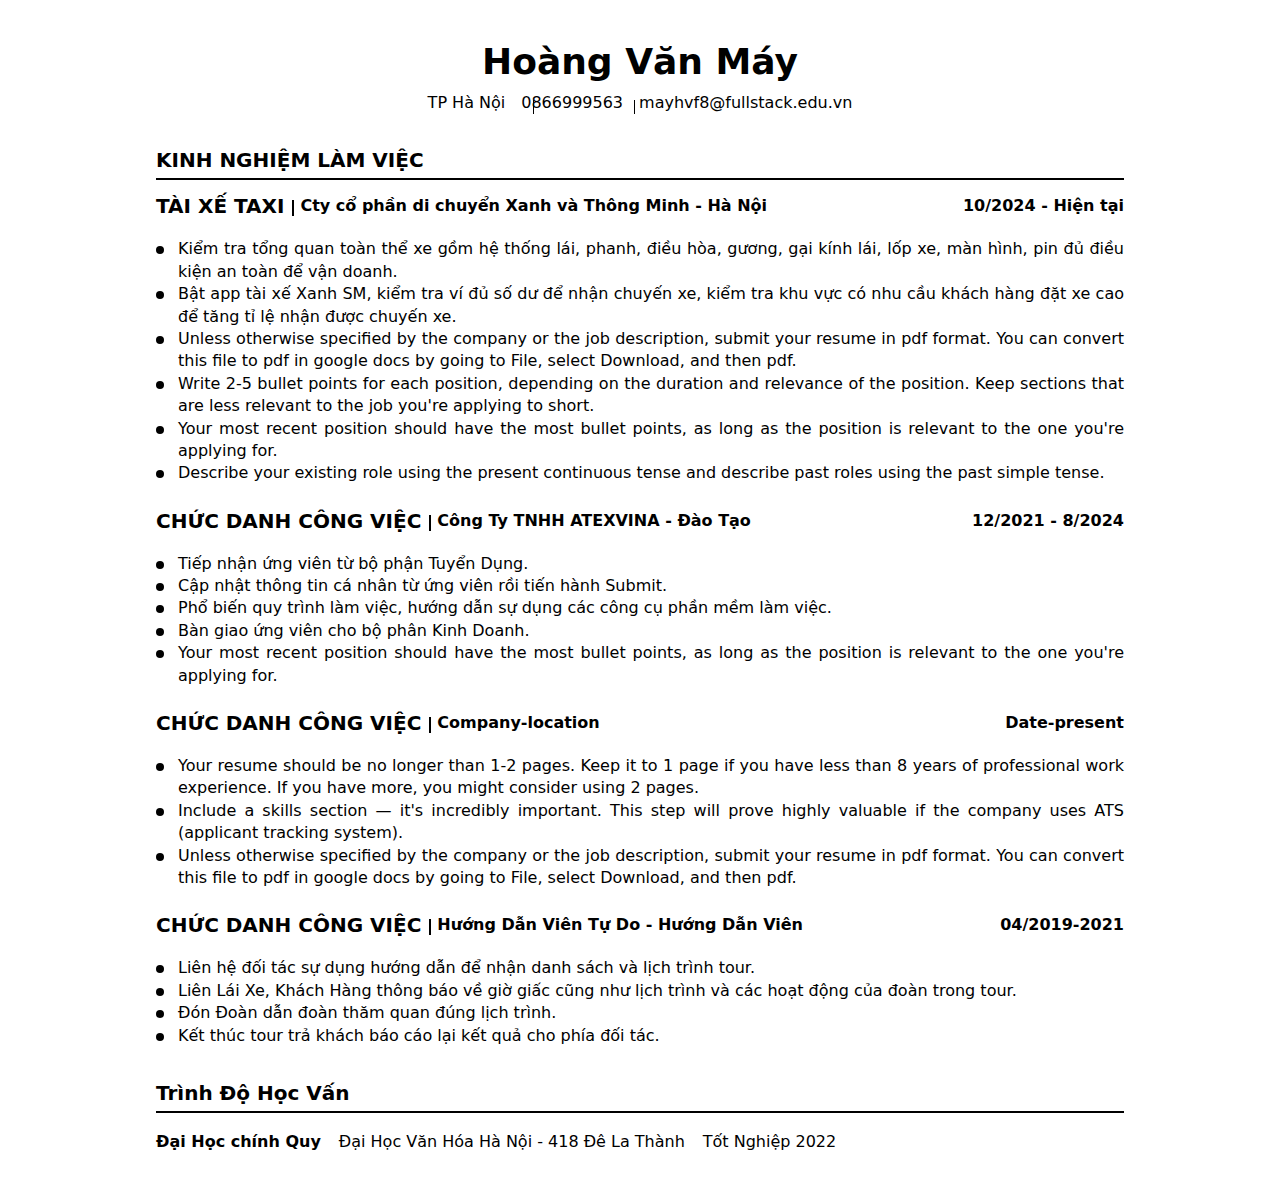
<file: cv.html>
<!DOCTYPE html>
<html lang="vi">
    <head>
        <meta charset="UTF-8" />
        <meta name="viewport" content="width=device-width, initial-scale=1.0" />
        <title>CV</title>

        <!-- Link css -->
        <link rel="stylesheet" href="./css/reset.css" />
        <link rel="stylesheet" href="./css/styles.css" />
    </head>
    <body>
        <div class="contain">
            <h1 class="heading">Hoàng Văn Máy</h1>
            <p class="info">
                <a
                    href="https://www.google.com/maps/place/H%C3%A0+N%E1%BB%99i,+Vi%E1%BB%87t+Nam/@21.022802,105.7590237,13z/data=!3m1!4b1!4m6!3m5!1s0x3135ab9bd9861ca1:0xe7887f7b72ca17a9!8m2!3d21.0277644!4d105.8341598!16zL20vMGZuZmY?entry=ttu&g_ep=EgoyMDI1MDQxNC4xIKXMDSoASAFQAw%3D%3D"
                    class="address"
                    target="_blank"
                >
                    TP Hà Nội
                </a>
                <a href="tel:0866999563" class="phone__number">0866999563</a>
                <a href="mailto:mayhvf8@fullstack.edu.vn" class="email"
                    >mayhvf8@fullstack.edu.vn</a
                >
            </p>
            <h2 class="heading heading__2 heading__underline">
                KINH NGHIỆM LÀM VIỆC
            </h2>

            <!-- Info Job 01 -->
            <div class="info__job">
                <div class="job">
                    <h3 class="heading heading__2 heading__job">TÀI XẾ TAXI</h3>
                    <span class="location"
                        >Cty cổ phần di chuyển Xanh và Thông Minh - Hà Nội</span
                    >
                </div>
                <span class="date">10/2024 - Hiện tại</span>
            </div>
            <ul class="list">
                <li class="item">
                    Kiểm tra tổng quan toàn thể xe gồm hệ thống lái, phanh, điều
                    hòa, gương, gại kính lái, lốp xe, màn hình, pin đủ điều kiện
                    an toàn để vận doanh.
                </li>
                <li class="item">
                    Bật app tài xế Xanh SM, kiểm tra ví đủ số dư để nhận chuyến
                    xe, kiểm tra khu vực có nhu cầu khách hàng đặt xe cao để
                    tăng tỉ lệ nhận được chuyến xe.
                </li>
                <li class="item">
                    Unless otherwise specified by the company or the job
                    description, submit your resume in pdf format. You can
                    convert this file to pdf in google docs by going to File,
                    select Download, and then pdf.
                </li>
                <li class="item">
                    Write 2-5 bullet points for each position, depending on the
                    duration and relevance of the position. Keep sections that
                    are less relevant to the job you're applying to short.
                </li>
                <li class="item">
                    Your most recent position should have the most bullet
                    points, as long as the position is relevant to the one
                    you're applying for.
                </li>
                <li class="item">
                    Describe your existing role using the present continuous
                    tense and describe past roles using the past simple tense.
                </li>
            </ul>

            <!-- Info Job 02 -->
            <div class="info__job">
                <div class="job">
                    <h3 class="heading heading__2 heading__job">
                        CHỨC DANH CÔNG VIỆC
                    </h3>
                    <span class="location"
                        >Công Ty TNHH ATEXVINA - Đào Tạo</span
                    >
                </div>
                <span class="date">12/2021 - 8/2024</span>
            </div>
            <ul class="list">
                <li class="item">Tiếp nhận ứng viên từ bộ phận Tuyển Dụng.</li>
                <li class="item">
                    Cập nhật thông tin cá nhân từ ứng viên rồi tiến hành Submit.
                </li>
                <li class="item">
                    Phổ biến quy trình làm việc, hướng dẫn sự dụng các công cụ
                    phần mềm làm việc.
                </li>
                <li class="item">Bàn giao ứng viên cho bộ phân Kinh Doanh.</li>
                <li class="item">
                    Your most recent position should have the most bullet
                    points, as long as the position is relevant to the one
                    you're applying for.
                </li>
            </ul>

            <!-- Info Job 03 -->
            <div class="info__job">
                <div class="job">
                    <h3 class="heading heading__2 heading__job">
                        CHỨC DANH CÔNG VIỆC
                    </h3>
                    <span class="location">Company-location</span>
                </div>
                <span class="date">Date-present</span>
            </div>
            <ul class="list">
                <li class="item">
                    Your resume should be no longer than 1-2 pages. Keep it to 1
                    page if you have less than 8 years of professional work
                    experience. If you have more, you might consider using 2
                    pages.
                </li>
                <li class="item">
                    Include a skills section — it's incredibly important. This
                    step will prove highly valuable if the company uses ATS
                    (applicant tracking system).
                </li>
                <li class="item">
                    Unless otherwise specified by the company or the job
                    description, submit your resume in pdf format. You can
                    convert this file to pdf in google docs by going to File,
                    select Download, and then pdf.
                </li>
            </ul>

            <!-- Info Job 04 -->
            <div class="info__job">
                <div class="job">
                    <h3 class="heading heading__2 heading__job">
                        CHỨC DANH CÔNG VIỆC
                    </h3>
                    <span class="location">
                        Hướng Dẫn Viên Tự Do - Hướng Dẫn Viên</span
                    >
                </div>
                <span class="date"> 04/2019-2021</span>
            </div>
            <ul class="list">
                <li class="item">
                    Liên hệ đối tác sự dụng hướng dẫn để nhận danh sách và lịch
                    trình tour.
                </li>
                <li class="item">
                    Liên Lái Xe, Khách Hàng thông báo về giờ giấc cũng như lịch
                    trình và các hoạt động của đoàn trong tour.
                </li>
                <li class="item">
                    Đón Đoàn dẫn đoàn thăm quan đúng lịch trình.
                </li>
                <li class="item">
                    Kết thúc tour trả khách báo cáo lại kết quả cho phía đối
                    tác.
                </li>
            </ul>

            <h2 class="heading heading__2 heading__underline">
                Trình Độ Học Vấn
            </h2>
            <div class="education">
                <p class="degree">Đại Học chính Quy</p>
                <p>
                    <a href="https://huc.edu.vn/" class="university"
                        >Đại Học Văn Hóa Hà Nội - 418 Đê La Thành</a
                    >
                </p>
                <p class="year">Tốt Nghiệp 2022</p>
            </div>
        </div>
    </body>
</html>
</file>
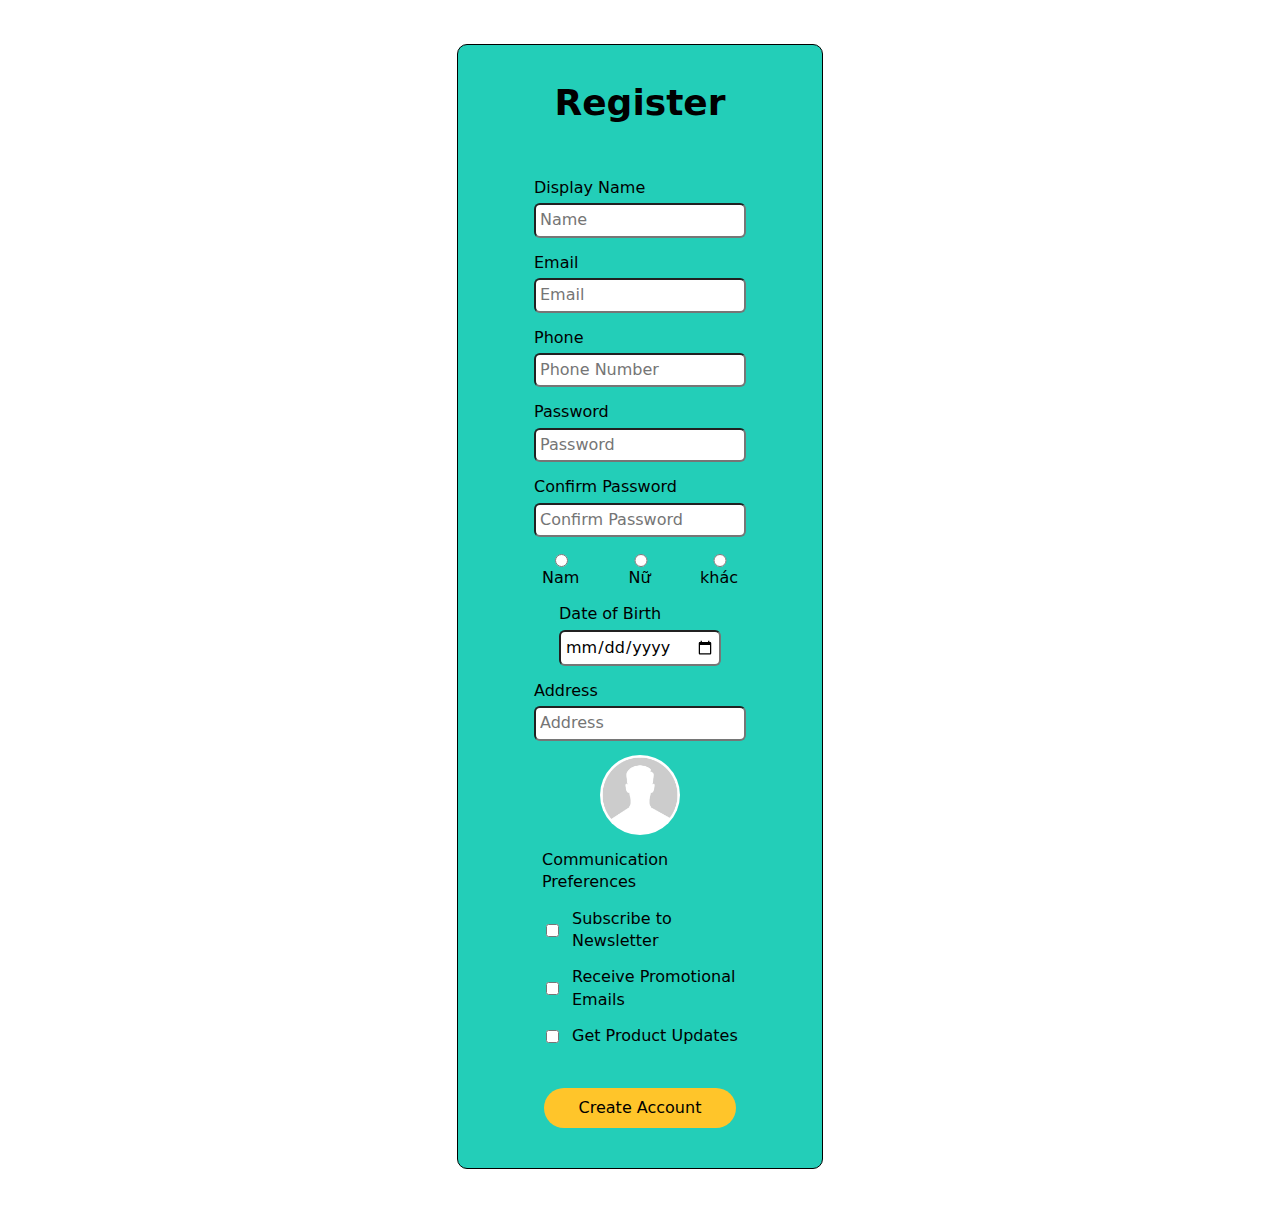
<file: form.html>
<!DOCTYPE html>
<html lang="en">
    <head>
        <meta charset="UTF-8" />
        <meta name="viewport" content="width=device-width, initial-scale=1.0" />
        <title>Register</title>

        <!-- Link Css -->
        <link rel="stylesheet" href="./css/reset.css" />
        <link rel="stylesheet" href="./css/styles.css" />
    </head>
    <body>
        <div class="contain contain__form">
            <h1 class="heading heading__form">Register</h1>
            <form action="" class="form" autocomplete="off">
                <label class="form__label">
                    <span class="form__text">Display Name</span>
                    <input
                        spellcheck="false"
                        type="text"
                        class="form__input"
                        required
                        placeholder="Name"
                    />
                </label>
                <label class="form__label">
                    <span class="form__text">Email</span>
                    <input
                        spellcheck="false"
                        type="email"
                        class="form__input"
                        required
                        placeholder="Email"
                    />
                </label>
                <label class="form__label">
                    <span class="form__text">Phone</span>
                    <input
                        spellcheck="false"
                        type="tel"
                        class="form__input"
                        required
                        placeholder="Phone Number"
                    />
                </label>
                <label class="form__label">
                    <span class="form__text">Password</span>
                    <input
                        type="password"
                        class="form__input"
                        required
                        placeholder="Password"
                    />
                </label>
                <label class="form__label">
                    <span class="form__text">Confirm Password</span>
                    <input
                        type="password"
                        class="form__input"
                        required
                        placeholder="Confirm Password"
                    />
                </label>
                <div class="gender">
                    <label class="form__label">
                        <input type="radio" name="gender" />
                        <span class="form__text">Nam</span>
                    </label>
                    <label class="form__label">
                        <input type="radio" name="gender" />
                        <span class="form__text">Nữ</span>
                    </label>
                    <label class="form__label">
                        <input type="radio" name="gender" />
                        <span class="form__text">khác</span>
                    </label>
                </div>
                <label class="form__label">
                    <span class="form__text">Date of Birth</span>
                    <input
                        type="date"
                        class="form__input"
                        required
                        placeholder="Date of Birth"
                    />
                </label>
                <label class="form__label">
                    <span class="form__text">Address</span>
                    <input
                        type="text"
                        class="form__input"
                        required
                        placeholder="Address"
                    />
                </label>
                <label class="form__label">
                    <img
                        class="avatar__img"
                        src="./img/avatar.jpg"
                        alt="Avatar Placeholder"
                    />
                    <input
                        hidden
                        type="file"
                        class="form__input"
                        accept="image/*"
                        required
                    />
                </label>
                <div class="type__email">
                    <p class="title__email">Communication Preferences</p>
                    <label class="form__label type__email--label">
                        <input type="checkbox" name="gender" />
                        <span class="form__text">Subscribe to Newsletter</span>
                    </label>
                    <label class="form__label type__email--label">
                        <input type="checkbox" name="gender" />
                        <span class="form__text"
                            >Receive Promotional Emails</span
                        >
                    </label>
                    <label class="form__label type__email--label">
                        <input type="checkbox" name="gender" />
                        <span class="form__text">Get Product Updates </span>
                    </label>
                </div>

                <button class="button">Create Account</button>
            </form>
        </div>
    </body>
</html>

<!-- 
Display name
Email
Password
Confirm password
Gender: Male, Female, Other
Address 
-->
</file>
<file: css/styles.css>
* {
    box-sizing: border-box;
}

body {
    font-family: system-ui, -apple-system, BlinkMacSystemFont, "Segoe UI",
        Roboto, Oxygen, Ubuntu, Cantarell, "Open Sans", "Helvetica Neue",
        sans-serif;
}

h1,
h2,
h3,
h4,
h5,
h6 {
    font-weight: bold;
}

b,
strong {
    font-weight: bold;
}

i,
em {
    font-style: italic;
}

u {
    text-decoration: underline;
}

a {
    text-decoration: none;
    color: inherit;
}

a:hover {
    text-decoration: underline;
    color: rgb(33, 9, 241);
}

input,
button,
textarea,
select {
    font-size: inherit;
    font-family: inherit;
}

.contain {
    margin: 44px auto;
    max-width: 968px;
}

/*==== Css CV ====*/

.heading {
    font-size: 36px;
    text-align: center;
}

.heading__2 {
    position: relative;
    font-size: 20px;
    text-align: left;
    font-weight: 700;
}

.heading__underline {
    margin-top: 36px;
}

.heading__underline::after {
    position: absolute;
    content: "";
    width: 100%;
    height: 2px;
    background: #000;
    bottom: -10px;
    left: 0;
}

.info {
    margin-top: 12px;
    text-align: center;
    color: #000;

    display: flex;
    gap: 16px;
    align-items: center;
    justify-content: center;

    position: relative;

    font-size: 16px;
    line-height: 1.4;
    font-weight: 500;
}

.phone__number::before {
    position: absolute;
    content: "";
    background: #000;
    width: 1px;
    height: 14px;
    left: 377px;
    bottom: 0px;
}

.phone__number::after {
    position: absolute;
    content: "";
    background: #000;
    width: 1px;
    height: 14px;
    left: 478px;
    bottom: 0px;
}

.heading__job {
    position: relative;
}

.heading__job::after {
    position: absolute;
    content: "";
    width: 2px;
    height: 16px;
    background: #000;
    right: -10px;
    bottom: 0px;
}

.info__job {
    margin-top: 26px;
    display: flex;
    align-items: center;
    justify-content: space-between;
    font-weight: 700;
}

.job {
    display: flex;
    gap: 16px;
    align-items: center;
    justify-content: space-between;
}

.list {
    margin-top: 22px;
}

.item {
    position: relative;
    font-size: 16px;
    line-height: 1.4;
    font-weight: 500;
    margin-left: 22px;
    text-align: justify;
}

.item::after {
    position: absolute;
    content: "";
    background: #000;
    width: 8px;
    height: 8px;
    border-radius: 50%;
    top: 8px;
    left: -22px;
}

.education {
    margin-top: 28px;

    display: flex;
    gap: 18px;
    align-items: center;

    font-size: 16px;
    line-height: 1.4;
    font-weight: 500;
}

.degree {
    font-weight: 700;
}

/*==== Css Menu ====*/

.navbar {
    margin-top: 8px;
    background: #3a60c7;
}

.list__menu {
    margin: 0 auto;
    max-width: 1140px;

    display: flex;
    align-items: center;
}

.item__menu {
    display: inline-block;
    padding: 30px 24px;

    font-size: 16px;
    line-height: 1.4;
    font-weight: 500;
    color: #fff;
}

.item__menu:hover {
    background: #fff;
    color: #000;

    padding: 30px 24px;
}

/*==== Css Form ====*/

.contain__form {
    padding: 40px 0;
    width: 366px;
    border: 1px solid #000;
    border-radius: 10px;
    background: #23ceb8;
}

.form {
    margin-top: 42px;
    padding: 0 84px;

    display: flex;
    flex-direction: column;
    align-items: center;
}

.form__label {
    margin-top: 14px;
    display: flex;
    flex-direction: column;
}

.form__text,
.form__input {
    font-size: 16px;
    line-height: 1.4;
    font-weight: 400;
}

.form__input {
    margin-top: 4px;
    outline: none;
    border-radius: 6px;

    padding: 4px 4px;
}

.gender {
    width: 100%;
    display: flex;
    justify-content: space-between;
}

.button {
    margin-top: 40px;
    width: 192px;
    height: 40px;
    background: #ffc52a;
    border: none;
    border-radius: 20px;
}

.avatar__img {
    width: 80px;
    height: 80px;
    border-radius: 50%;
}

.type__email {
    margin-top: 14px;

    font-size: 16px;
    line-height: 1.4;
    font-weight: 400;
}

.type__email--label {
    display: flex;
    gap: 10px;
    flex-direction: row;
    align-items: center;
}
</file>
